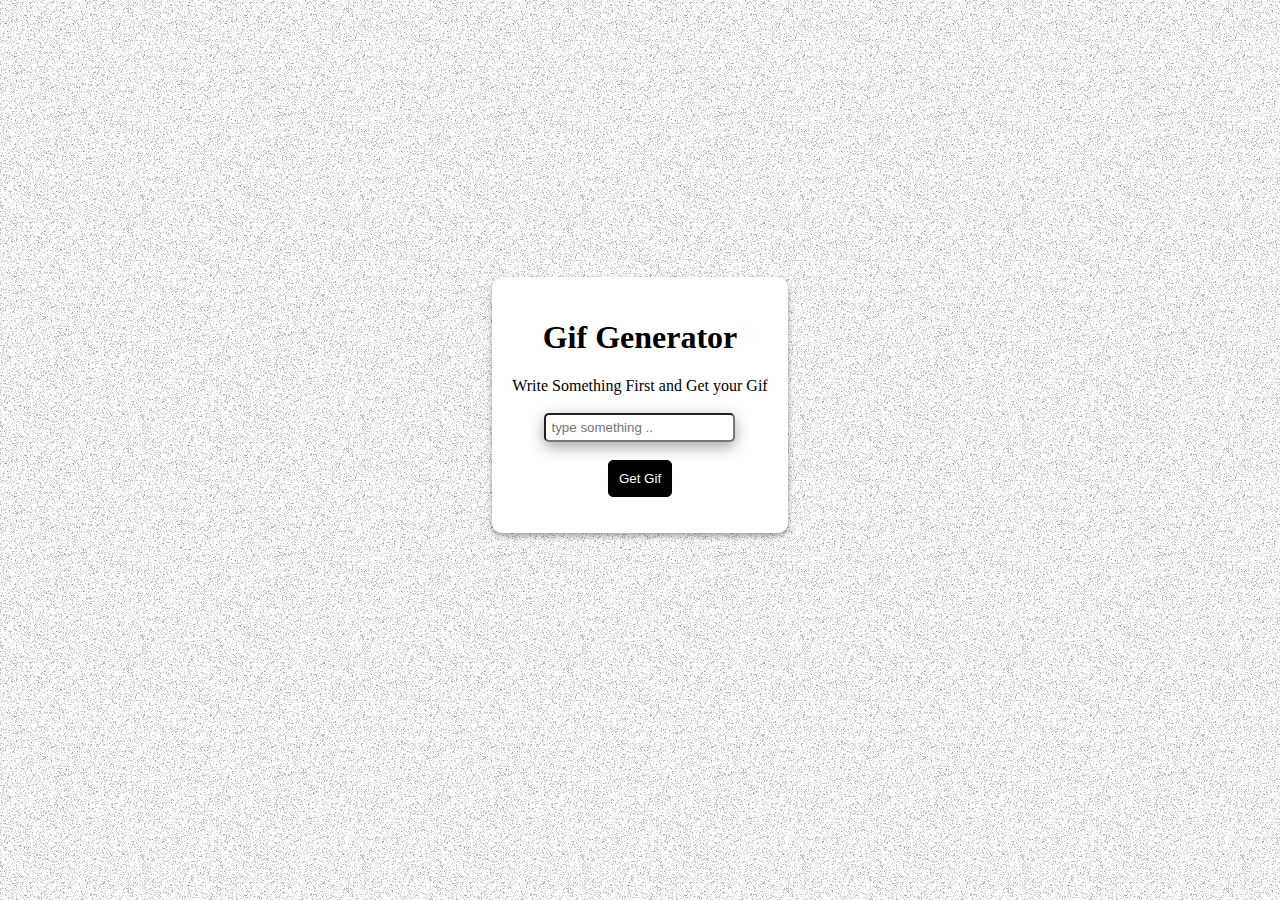
<file: index.html>
<!doctype html>
<html lang="en">
  <head>
    <!-- Required meta tags -->
    <meta charset="utf-8">
    <meta name="viewport" content="width=device-width, initial-scale=1">
    <link rel="stylesheet" href="style.css" />

    <title>Praktikum Web 12 - Ramsey Adrian</title>
  </head>
  <body>
    <div class="section">
      <div class="container">
        <center>
        <h1>Gif Generator</h1>        
        <label>Write Something First and Get your Gif </label>
        <br><br>
        <input id="input" type="text" onkeypress="handleKeyEnter(event)" placeholder="type something .." value="" required />
        <br><br>
        <button id="button" type="submit">
            Get Gif
        </button>

        <p id="error"></p>
    
        <div id="answer"></div>
      </center>

      </div>
    </div>
    

  </body>
  <script src="script.js"></script>
</html>
</file>
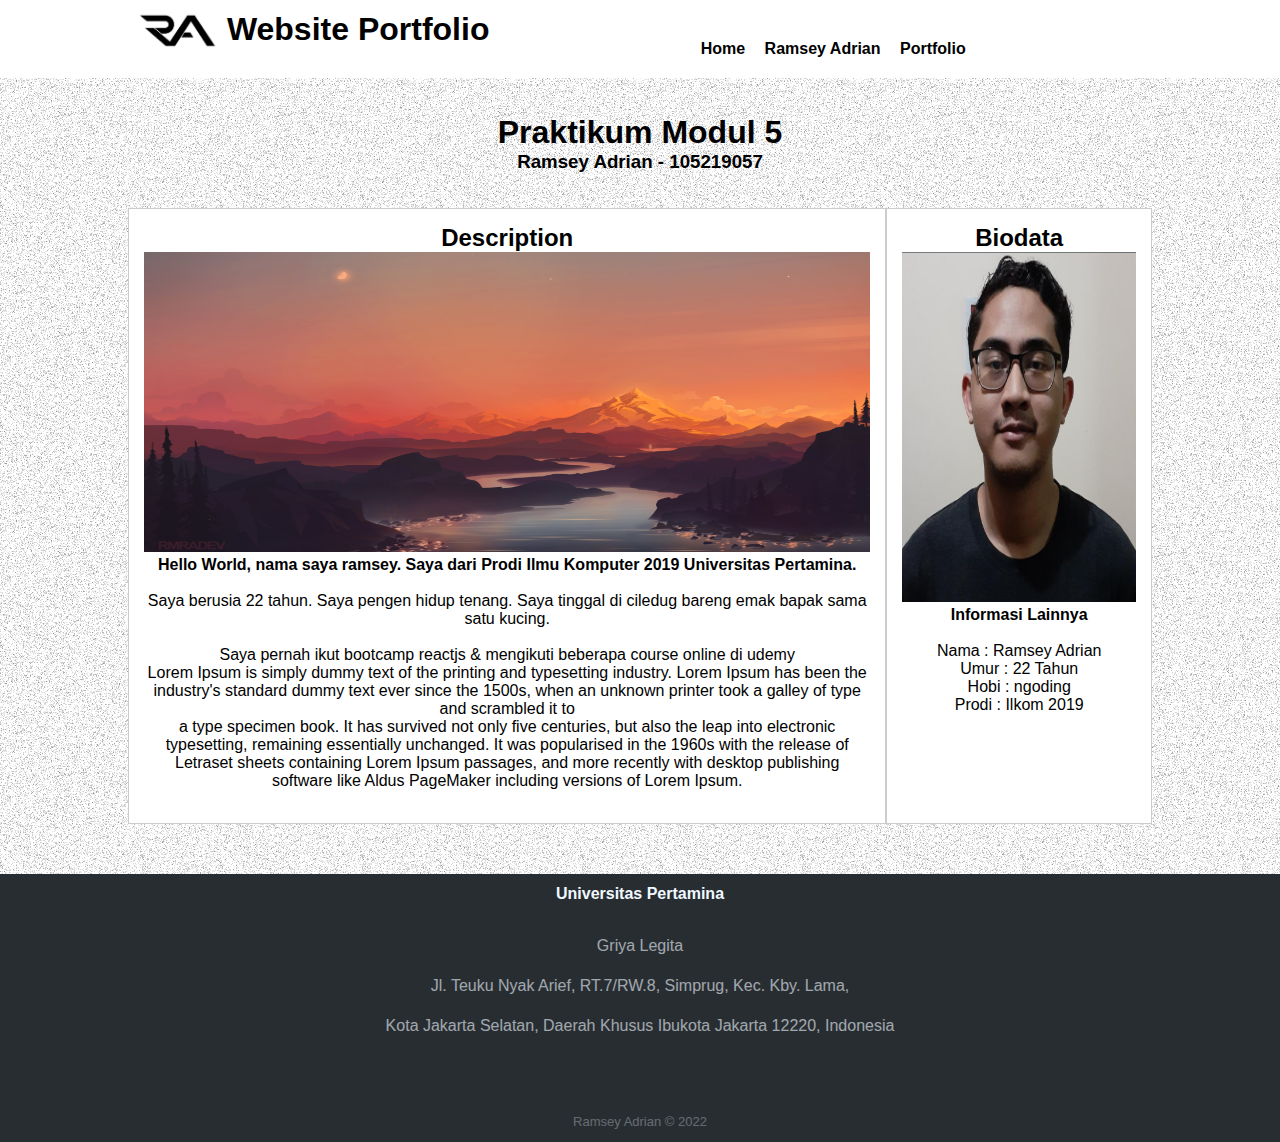
<file: modul5/index.html>
<!DOCTYPE html>
<html lang="en">
<head>
    <meta charset="UTF-8">
    <meta http-equiv="X-UA-Compatible" content="IE=edge">
    <meta name="viewport" content="width=device-width, initial-scale=1.0">
    <link rel="stylesheet" href="style.css">
    <title>Modul 5 Flexbox</title>
    <style>
        body .section .container .box ul li {
            text-decoration: none;
        }
    </style>
</head>
<body>
    <header>
        <div class="container">
            <div class="item-navbar-1">
                <h1><img style="width: 80px ; margin-bottom :-10px ;" src="ra-icon.png" alt=""><a href="index.html"> Website Portfolio</a></h1>
            </div>
            <div class="item-navbar-2">
                <ul style="margin-top: 20px ;">
                    <li><a href="index.html">Home</a></li>
                    <li><a href="">Ramsey Adrian</a></li>
                    <li><a href="">Portfolio</a></li>
                </ul>
            </div>
            
        </div>
    </header>

    <center>
        <br><br>
        <h1>Praktikum Modul 5</h1>
        <h3>Ramsey Adrian - 105219057</h3>
    </center>

    <div class="section">
        <div class="container" style="display: flex ; width: 80% ; " >
            <div class="box"> 
                <center>
                    <h2>Description</h2>
                </center>               
                <img src="bg2.jpg" alt="background" style="width: 100%; height: 300px ;">
                <center><p style="font-weight: bold ;">Hello World, nama saya ramsey. Saya dari Prodi Ilmu Komputer 2019 Universitas Pertamina. </p><br>
                    <p>Saya berusia 22 tahun. Saya pengen hidup tenang. Saya tinggal di ciledug bareng emak bapak sama satu kucing. </p><br>
                    <p>Saya pernah ikut bootcamp reactjs & mengikuti beberapa course online di udemy</p>
                    <p>Lorem Ipsum is simply dummy text of the printing and typesetting industry. Lorem Ipsum has been the industry's standard dummy text ever since the 1500s, when an unknown printer took a galley of type and scrambled it to 
                    <br> a type specimen book. It has survived not only five centuries, but also the leap into electronic typesetting, remaining essentially unchanged. It was popularised in the 1960s with the release of Letraset sheets containing Lorem Ipsum passages, and more recently with desktop publishing software like Aldus PageMaker including versions of Lorem Ipsum.</p>
                </center><br>
            </div><br><br>
            <div class="box">
                <center>
                    <h2>Biodata</h2>
                </center>
                <img src="ramsey.png" alt="muke ramsey" style="height: 60% ; width : 100%; ;">
                <br>
                <center>
                <h4>Informasi Lainnya</h4><br>
                <ul style="list-style: none;">
                    <li>Nama : Ramsey Adrian</li>
                    <li>Umur : 22 Tahun</li>
                    <li>Hobi : ngoding</li>
                    <li>Prodi : Ilkom 2019</li>
                </ul>
                </center>
            </div>
        </div>
    </div>

    <div class="footer-dark">
        <footer>
            <div class="container">
                <div class="row">
                    <center>
                    <div class="col-md-6 item text" >
                        <h3>Universitas Pertamina</h3>
                        <p>Griya Legita<br>
                        Jl. Teuku Nyak Arief, RT.7/RW.8, Simprug, Kec. Kby. Lama,<br> Kota Jakarta Selatan, Daerah Khusus Ibukota Jakarta 12220, Indonesia 
                        </p>                    
                    </div>
                </center>
                </div>
                <p class="copyright">Ramsey Adrian © 2022</p>
                </div>
            </div>
        </footer>
    </div>

</body>
</html>
</file>
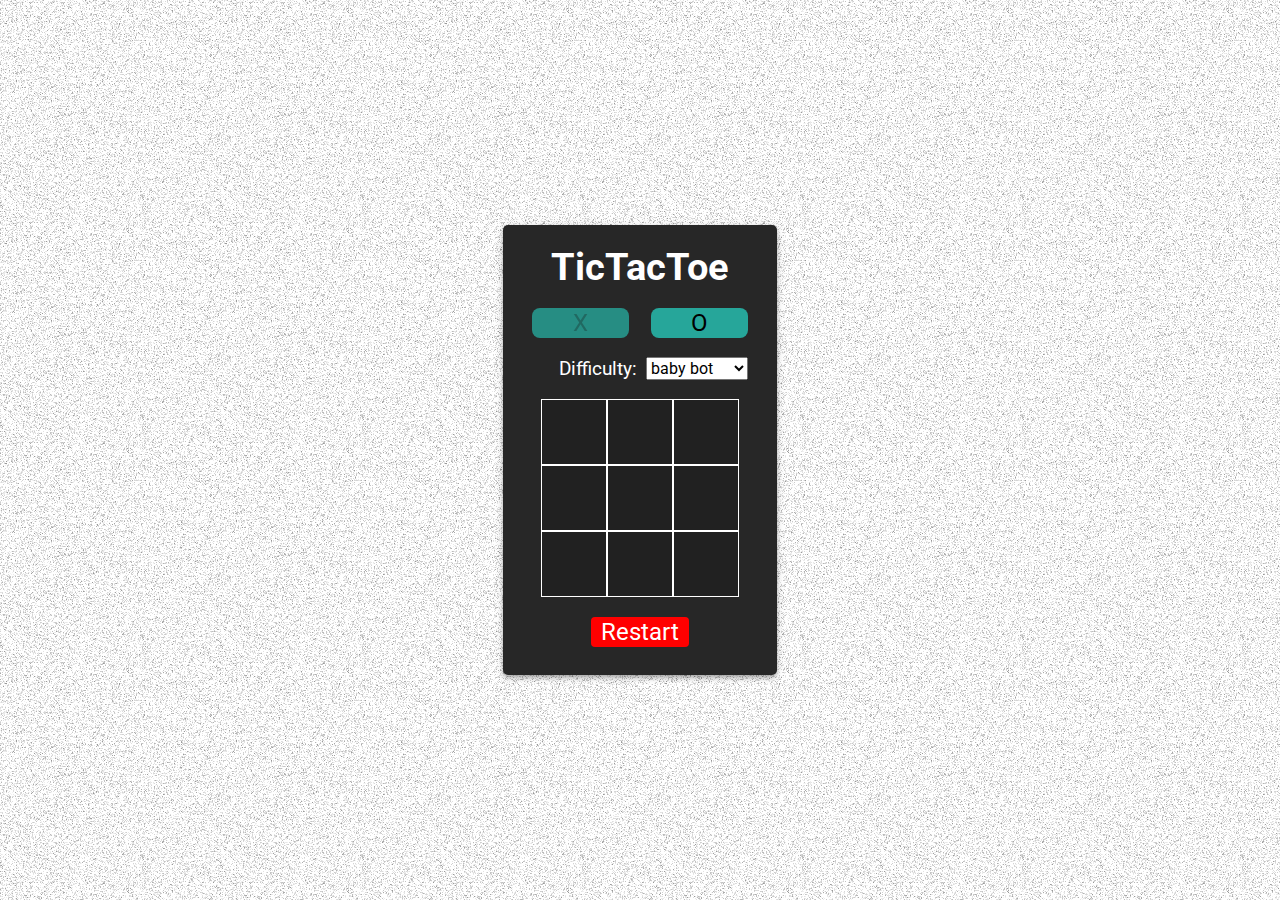
<file: modul9_Javascript/index.html>
<!DOCTYPE html>
<html lang="en">
<head>
    <meta charset="UTF-8">
    <meta http-equiv="X-UA-Compatible" content="IE=edge">
    <meta name="viewport" content="width=device-width, initial-scale=1.0">
    <title>Modul 9_Ramsey Adrian</title>
    <link rel="stylesheet" href="style.css">
</head>
<body>
    <div class="content">
        <div class="header">
            <h1>TicTacToe</h1>
        </div>
        <div class="sign">
            <button id="X" onclick="DisplayController.changeSign('X')" disabled>X</button>
            <button id="O" onclick="DisplayController.changeSign('O')">O</button>
        </div>
        
        <form action="" class="form">
            <label for="difficulty">Difficulty: </label>
            <select name="difficulty" id="difficulty">
                <option value="baby">baby bot</option>
                <option value="ai">minimax AI</option>
            </select>
        </form>
        <div id="board"></div>
        <div class="restart">
            <button onclick="DisplayController.restartMatch()">Restart</button>
        </div>
    </div>
    <div class="modal">
        <div class="modal-content">
            <div class="title">
                <p>Match Over:</p>
            </div>
                
            <div id="result"></div>
            <button class="btn-restart" onclick="DisplayController.restartMatch()"><h4>Play Again!</h4></button>
        </div>
    </div>
    </div>
</body>
</html>

<script type="text/javascript" src="./script.js"></script>
</file>
<file: style.css>
body {
    margin: 0 auto;
    background: url('background-login.png');
    
}

.section {
    display: flex;
    align-items: center;
    justify-content: center;
    height: 90vh;
}

.container {
    padding: 20px   ;
    background-color: #fff;
    border-radius: 10px;
    box-shadow: rgba(0, 0, 0, 0.16) 0px 3px 6px, rgba(0, 0, 0, 0.23) 0px 3px 6px;
}

#input {
    border-radius: 5px;
    padding: 5px;
    box-shadow: rgba(0, 0, 0, 0.35) 0px 5px 15px;
}

#button {
    padding: 10px;
    background-color: #000;
    color: #fff;
    border-radius: 5px;
    border: 1px solid #000;
    cursor: pointer;
    transition: 0.5s;
}

#button:hover {
    background-color: white;
    color: #000;
}
</file>
<file: modul5/style.css>
*{
    padding: 0;
    margin: 0;
    font-family: 'Quicksand', sans-serif;
}

body {
    background: url("background-login.png");
}

header .container {
    display: flex;
    justify-content: space-between;
    align-items: baseline;
}

header .container .item-navbar-1 {
    align-self: flex-start;
}

header .container .item-navbar-2 {
    align-self: flex-end;
}

.input-control {
    width: 100%;
    padding: 10px;
    margin-top: 10px;
    margin-bottom: 15px;
    box-sizing: border-box;
    border-radius: 10px;
}

.btn{
    padding: 8px 15px;
    box-sizing: border-box;
    width: 100%;
    background-color: #c70039;
    color: #fff;
    border: none;
    cursor: pointer;
}


.input-container {
    margin-top: 20px;
}


/*Header */

header {
    border: 1px;
    background-color: #fff;
    color: #000;
}

header h1 {
    float: left;
    padding: 10px;
    text-decoration: none;
}

header ul {
    float: right;
}

header ul li {
    display: inline-block;
}

header ul li a {
    padding: 20px 0 20px 15px;
    display: inline-block;
    text-decoration: none;
    font-weight: bold;
    
}

header ul li a:hover {
    border-radius: 5px;
    color: red;
}

header .container h1 a {
    text-decoration: none;
}

a {
    color: inherit;
}

.container {
    width: 80%;
    margin: 0 auto;
}

.search-container {
    width: 80%;
    margin: 0 auto;
    display: flex;
    justify-content: space-between;
    
}

.container:after {
    content: '';
    display: block;
    clear: both;
}


/*Content*/

.section {
    padding: 25px 0;
}

.box {
    background-color: #fff;
    border: 1px solid #ccc;
    padding: 15px;
    box-sizing: border-box;
    margin: 10px 0 25px 0;
}



.box:after {
    content: '';
    display: block;
    clear: both;
}

/*------------------------------------Footer----------------------------*/

.footer-dark {
    width: 100%;
    line-height: 40px;
    background: #282d32;
    color: #f0f9ff;
    bottom: 0px;
  }
  
  .footer-dark h3 {
    margin-top:0;
    margin-bottom:12px;
    font-weight:bold;
    font-size:16px;
  }
  
  .footer-dark ul {
    padding:0;
    list-style:none;
    line-height:1.6;
    font-size:14px;
    margin-bottom:0;
  }
  
  .footer-dark ul a {
    color:inherit;
    text-decoration:none;
    opacity:0.6;
  }
  
  .footer-dark ul a:hover {
    opacity:0.8;
  }
  
  @media (max-width:767px) {
    .footer-dark .item:not(.social) {
      text-align:center;
      padding-bottom:20px;
    }
  }
  
  .footer-dark .item.text {
    margin-bottom:36px;
  }
  
  @media (max-width:812px) {
    .footer-dark .item.text {
      margin-bottom:0;
    }
    header .container {
        flex-direction: column;
        margin: auto;
    }
    header .container .item-navbar-1 {
        margin: auto;
    }
    header .container .item-navbar-2 {
        margin: auto;
    }
    .section .container {
        flex-direction: column;
    }

  }
  
  .footer-dark .item.text p {
    opacity:0.6;
    margin-bottom:0;
  }
  
  .footer-dark .item.social {
    text-align:center;
  }
  
  @media (max-width:991px) {
    .footer-dark .item.social {
      text-align:center;
      margin-top:20px;
    }
  }
  
  .footer-dark .item.social > a {
    font-size:20px;
    width:36px;
    height:36px;
    line-height:36px;
    display:inline-block;
    text-align:center;
    border-radius:50%;
    box-shadow:0 0 0 1px rgba(255,255,255,0.4);
    margin:0 8px;
    color:#fff;
    opacity:0.75;
  }
  
  .footer-dark .item.social > a:hover {
    opacity:0.9;
  }
  
  .footer-dark .copyright {
    text-align:center;
    padding-top:20px;
    opacity:0.3;
    font-size:13px;
    margin-bottom:0;
  }
</file>
<file: modul9_Javascript/style.css>
@import url('https://fonts.googleapis.com/css2?family=Roboto:ital,wght@0,100;0,300;0,400;0,500;0,700;0,900;1,100;1,300;1,400;1,500;1,700;1,900&display=swap');


:root {
    --main-color: #212121;
    --secondary-color: #272727;
    --red-color: #FF7043;
    --green-color: #26A69A;
    --blue-color: #29B6F6;
    --font-color: #FFFFFF;
    
    --font-family: 'Roboto', sans-serif;
    font-size: 16px; 
    
    --shadow: 
    /* offset-x | offset-y | blur-radius | spread-radius | color */
    0px 4px 5px 0px hsla(0,0%,0%,0.14), 
    0px 1px 10px 0px hsla(0,0%,0%,0.12), 
    0px 2px 4px -1px hsla(0,0%,0%,0.2);
}

h1, h3, p {margin: 0;}

body {
    margin: 0;
    background: url("img/background-login.png");
    color: #FFFFFF;

    font-family: var(--font-family);
    font-size: calc(1rem + 0.25vw);

    height: 100vh;

    display: flex;
    justify-content: center;
    align-items: center;
}

.header {
    display: flex;
    align-items: center;
    justify-content: center;

    margin: 1em;
    gap: 1em;
}

.header .logo { 
    width: 100%; 
    height: auto; 
    max-width: 48px;
}

.footer {
    display:flex;
    flex-direction: row;
    justify-content: center;
    align-items: center;
    position: absolute;
    
    bottom: 0;
    width: 100%;
    gap: 0.5em;
}

.content {
    display: flex;
    flex-direction: column;
    justify-content: center;
    align-items: center;
    border-radius: 5px;
    
    padding: 0 1.5em 1.5em 1.5em;
    
    background-color: var(--secondary-color);
    box-shadow: var(--shadow);
}

.sign {
    display: flex;
    gap: 10%;
    width: 100%;
}

.sign button {
    width: 45%;

    font-family: var(--font-family);
    font-size: 1.5rem;
    cursor: pointer;
    border-radius: 8px;
    border: none;
    transition: 0.5s;
    background-color: var(--green-color);
}

.sign button:hover {
    background-color: white;
    color: #26A69A;
}

.sign button:disabled{ filter: opacity(0.8); }
.sign button:hover, .restart button:hover {filter: opacity(0.8); }
.grid-item:hover {filter: opacity(0.6); }


.form {
    display: grid;
    grid-template-columns: auto 1fr;
    gap: 0.5em;

    width: 75%;
    padding: 1em 0;   
}

.form select {
    font-family: var(--font-family);
    font-size: 1rem;
}

#board {
    display: grid;
    grid-template-rows: repeat(3, 1fr);
    grid-template-columns: repeat(3, 1fr);
}
  
.grid-item {
    background-color: var(--main-color);
    border: 1px solid white;
    text-align: center;
    
    padding: 0.5em;
    font-size: 2rem;
    height: 2rem;
    width: 2rem;
}

.restart { padding-top: 1em; }

.restart button {
    width: 100%;
    padding-left: 0.4em;
    padding-right: 0.4em;
    font-family: var(--font-family);
    font-size: 1.5rem;
    cursor: pointer;
    border-radius: 4px;
    border: none;
    color: #FFFFFF;
    background-color: red;
    transition: 0.5s;
}

.restart button:hover {
    background-color: white;
    color: red;
}



/* MODAL */

.modal {
    position: fixed;
    left: 0;
    top: 0;
    width: 100%;
    height: 100%;
    background-color: rgba(0, 0, 0, 0.5);
    opacity: 0;
    visibility: hidden;
    transform: scale(1.1);
    transition: visibility 0s linear 0.25s, opacity 0.25s 0s, transform 0.25s;
}

.modal-content {
    position: absolute;
    top: 50%;
    left: 50%;
    transform: translate(-50%, -50%);
    background-color: var(--main-color);
    color: var(--font-color);
    text-align: center;
    padding: 1rem 1.5rem;
    width: 24rem;
    border-radius: 0.5rem;
}

.btn-restart {
    width: 100%;
    font-family: var(--font-family);
    text-align: center;
    background-color: var(--green-color);
    color:#000000;
    border-radius: 12px;
    border: none;
    cursor: pointer;
}

.btn-restart:hover { opacity: 0.8; }

.show-modal {
    opacity: 1;
    visibility: visible;
    transform: scale(1.0);
    transition: visibility 0s linear 0s, opacity 0.25s 0s, transform 0.25s;
}

#result, .title {
    font-weight: bold;
    font-size: 2em;
    padding: 0.25em 0 0.25em 0;
}
</file>
